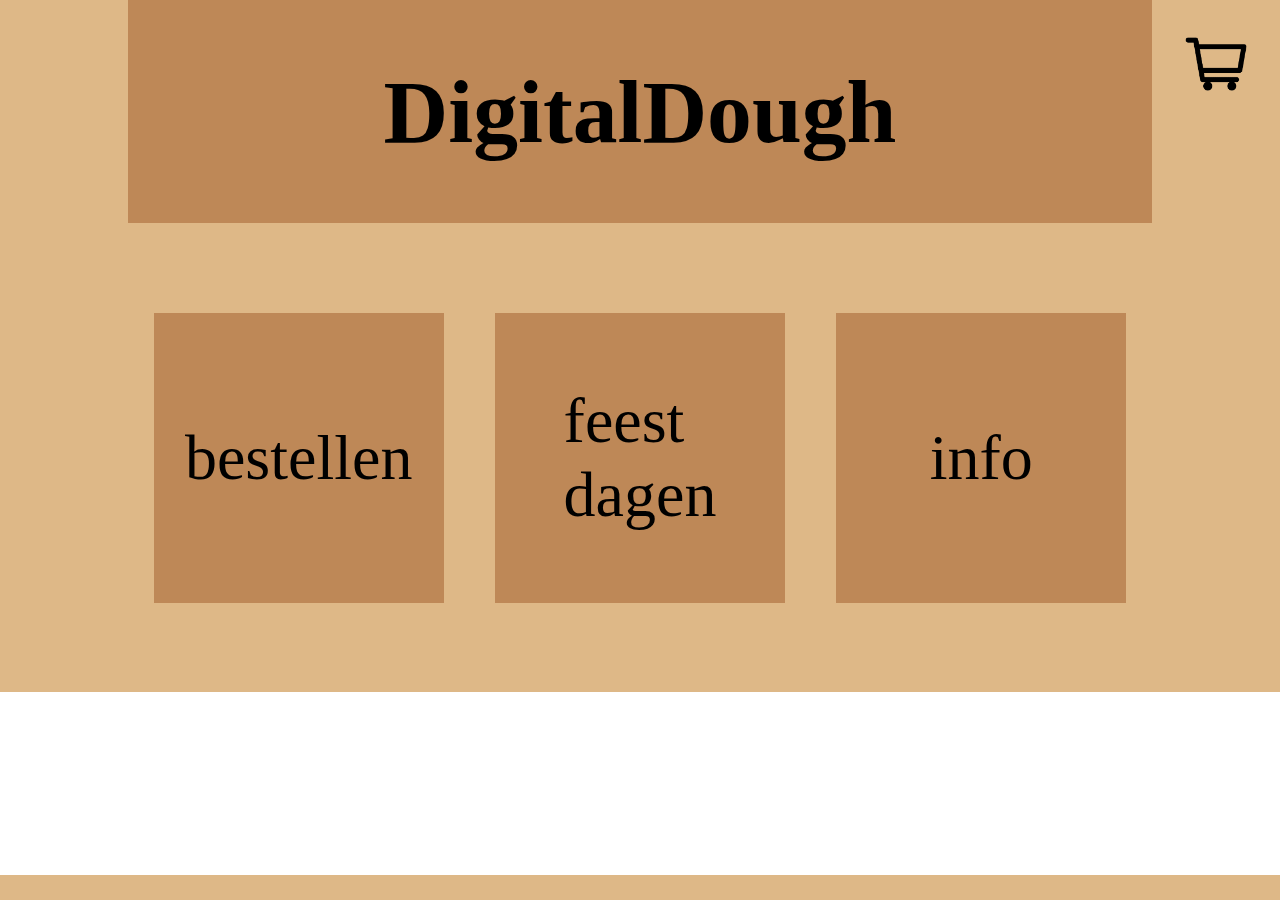
<file: index.html>
<html>
    <head>
        <title>DigitalDough</title>
        <link rel="stylesheet" href="style.css">
    </head>

    <body class="body">
        <div class="banner">
            <h1 class="bannertext">DigitalDough</h1>
        </div>
        
        <div class="winkelmandje"><a href="shoppincart.html"><img src="images/shoppingKart.png" class="cdimg"></a></div>
        
        <div class="break"></div>

        <div class="blockParent">
            <a href="bestellen.html" class="indexblock"><div>bestellen</div></a>
            <a href="feestdagen.html" class="indexblock"><div>feest <br> dagen</div></a>
            <a href="info.html" class="indexblock"><div>info</div></a>
        </div>

        <div class="break"></div>

        <div class="review">
            
        </div>
    </body>
</html>
</file>
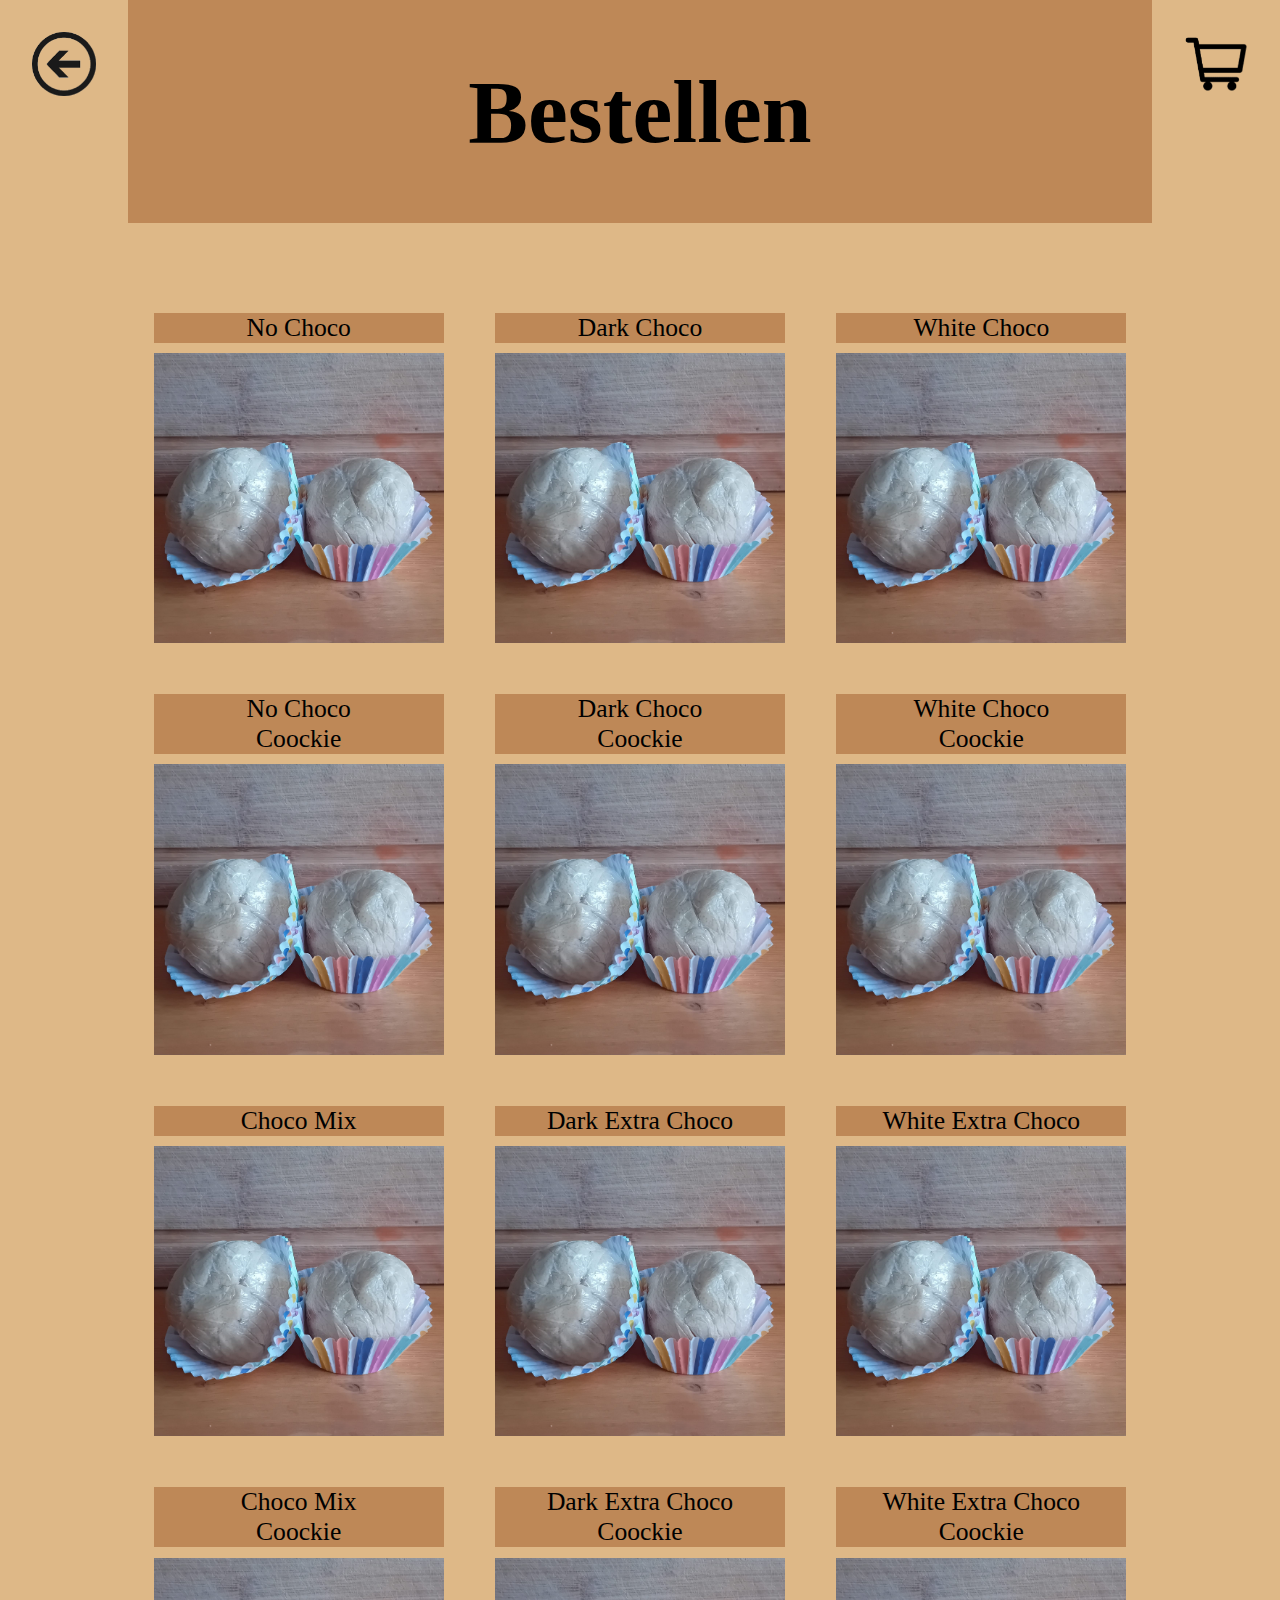
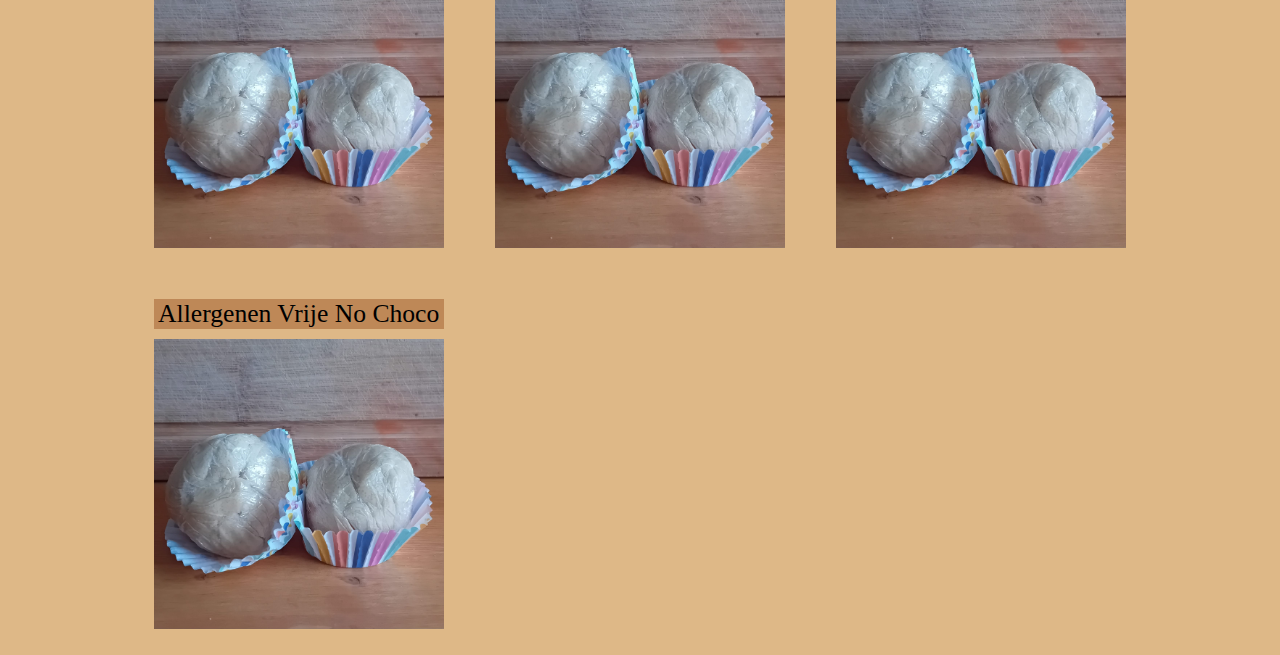
<file: bestellen.html>
<html>
    <head>
        <title>DigitalDough</title>
        <link rel="stylesheet" href="style.css">
        <script src="bestellen.js"></script>
    </head>

    <body class="body">
        <div class="banner">
            <h1 class="bannertext">Bestellen</h1>
        </div>

        <a href="index.html" class="backbutton"><div><img src="images/back arrow.png" class="cdimg"></div></a>

        <a href="shoppincart.html" class="winkelmandje"><div><img src="images/shoppingKart.png" class="cdimg"></div></a>

        <div class="break"></div>


        <!--1st block nochoco, blchoco & whchoco--> 
        <div class="blockParent">
            <a href="order.php" class="blocktext" id="NoChoco" onclick="pasteID()"><div class="text">No Choco</div></a>
            <a href="bestellen.html" class="blocktext"><div class="text">Dark Choco</div></a>
            <a href="bestellen.html" class="blocktext"><div class="text">White Choco</div></a>
        </div>
        <div class="blockParent">
            <a href="bestellen.html" class="block" id="NoChoco"><div><img src="images/noChoco.jpg" style="max-width: 100%;"></div></a>
            <a href="bestellen.html" class="block" id="NoChoco"><div><img src="images/noChoco.jpg" style="max-width: 100%;"></div></a>
            <a href="bestellen.html" class="block" id="NoChoco"><div><img src="images/noChoco.jpg" style="max-width: 100%;"></div></a>
        </div>


        <!--2nd block nochoco-, blchoco- & whchoco coockie-->
        <div class="blockParent">
            <a href="bestellen.html" class="blocktext"><div class="text">No Choco <br> Coockie</div></a>
            <a href="bestellen.html" class="blocktext"><div class="text">Dark Choco <br> Coockie</div></a>
            <a href="bestellen.html" class="blocktext"><div class="text">White Choco <br> Coockie</div></a>
        </div>
        <div class="blockParent">
            <a href="bestellen.html" class="block" id="NoChoco"><div><img src="images/noChoco.jpg" style="max-width: 100%;"></div></a>
            <a href="bestellen.html" class="block" id="NoChoco"><div><img src="images/noChoco.jpg" style="max-width: 100%;"></div></a>
            <a href="bestellen.html" class="block" id="NoChoco"><div><img src="images/noChoco.jpg" style="max-width: 100%;"></div></a>
        </div>


        <!--3rd block chocomix, xblchoco & xwhchoco-->
        <div class="blockParent">
            <a href="bestellen.html" class="blocktext"><div class="text">Choco Mix</div></a>
            <a href="bestellen.html" class="blocktext"><div class="text">Dark Extra Choco</div></a>
            <a href="bestellen.html" class="blocktext"><div class="text">White Extra Choco</div></a>
        </div>
        <div class="blockParent">
            <a href="bestellen.html" class="block" id="NoChoco"><div><img src="images/noChoco.jpg" style="max-width: 100%;"></div></a>
            <a href="bestellen.html" class="block" id="NoChoco"><div><img src="images/noChoco.jpg" style="max-width: 100%;"></div></a>
            <a href="bestellen.html" class="block" id="NoChoco"><div><img src="images/noChoco.jpg" style="max-width: 100%;"></div></a>
        </div>


        <!--4th block chocomix-, xblchoco- & xwhchoco coockie-->
        <div class="blockParent">
            <a href="bestellen.html" class="blocktext"><div class="text">Choco Mix <br> Coockie</div></a>
            <a href="bestellen.html" class="blocktext"><div class="text">Dark Extra Choco <br> Coockie</div></a>
            <a href="bestellen.html" class="blocktext"><div class="text">White Extra Choco <br> Coockie</div></a>
        </div>
        <div class="blockParent">
            <a href="bestellen.html" class="block" id="NoChoco"><div><img src="images/noChoco.jpg" style="max-width: 100%;"></div></a>
            <a href="bestellen.html" class="block" id="NoChoco"><div><img src="images/noChoco.jpg" style="max-width: 100%;"></div></a>
            <a href="bestellen.html" class="block" id="NoChoco"><div><img src="images/noChoco.jpg" style="max-width: 100%;"></div></a>
        </div>

        <!--5th block vega-->
        <div class="blockParent">
            <a href="bestellen.html" class="blocktext"><div class="text">Allergenen Vrije No Choco</div></a>
            <a href="bestellen.html" class="emptyBlockText"><div></div></a>
            <a href="bestellen.html" class="emptyBlockText"><div></div></a>
        </div>
        <div class="blockParent">
            <a href="bestellen.html" class="block" id="NoChoco"><div><img src="images/noChoco.jpg" style="max-width: 100%;"></div></a>
            <a href="bestellen.html" class="emptyBlock"><div></div></a>
            <a href="bestellen.html" class="emptyBlock"><div></div></a>
        </div>
    </body>
</html>
</file>
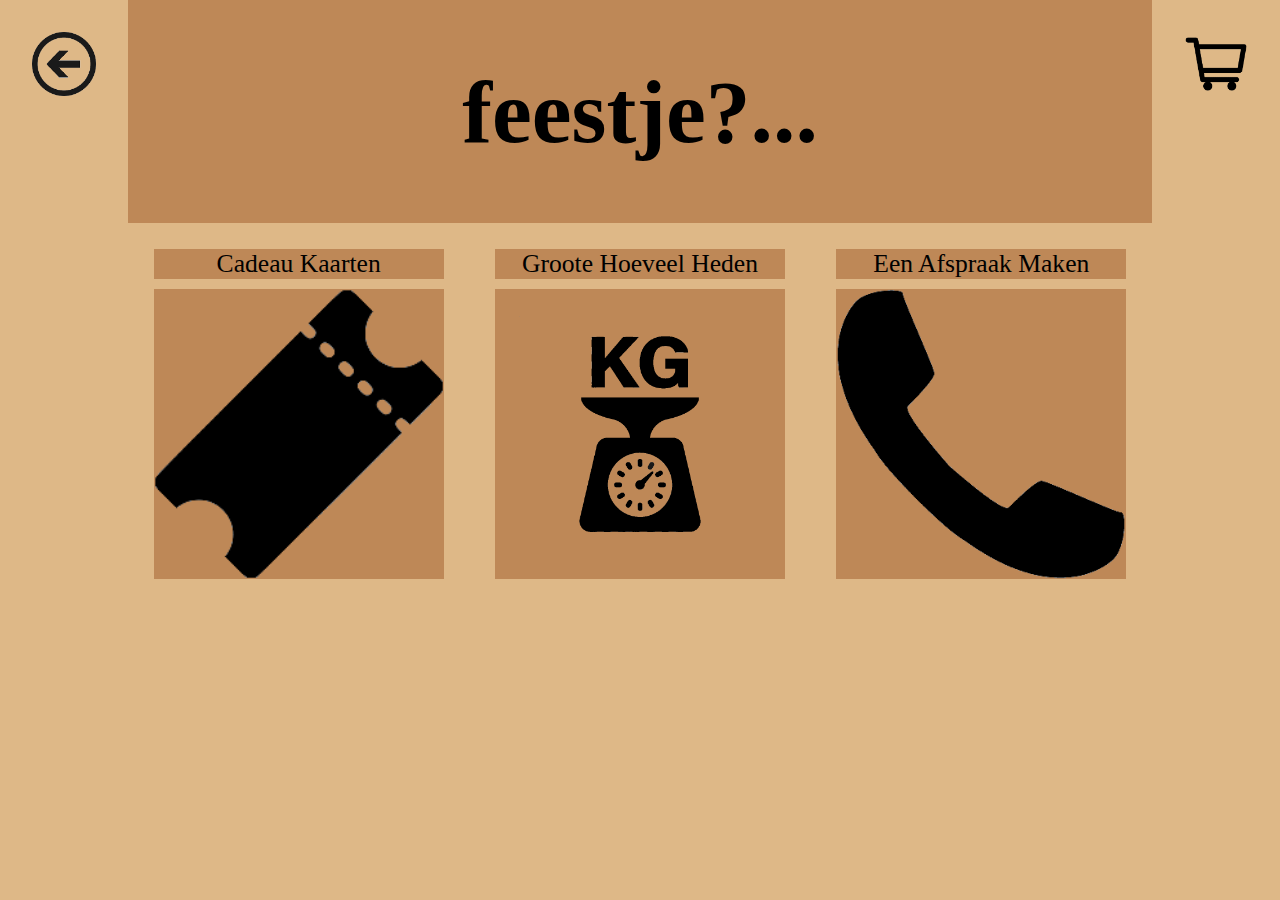
<file: feestdagen.html>
<html>
    <head>
        <title>DigitalDough</title>
        <link rel="stylesheet" href="style.css">
    </head>

    <body class="body">
        <div class="banner">
            <h1 class="bannertext">feestje?...</h1>
        </div>

        <a href="index.html" class="backbutton"><div><img src="images/back arrow.png" class="cdimg"></div></a>

        <div class="winkelmandje"><a href="shoppincart.html"><img src="images/shoppingKart.png" class="cdimg"></a></div>

        <div class="blockParent">
            <a href="bestellen.html" class="blocktext"><div class="text">Cadeau Kaarten</div></a>
            <a href="bestellen.html" class="blocktext"><div class="text">Groote Hoeveel Heden</div></a>
            <a href="bestellen.html" class="blocktext"><div class="text">Een Afspraak Maken</div></a>
        </div>
        <div class="blockParent">
            <a href="bestellen.html" class="block"><div><img src="images/ticket.png" style="width: 100%;"></div></a>
            <a href="bestellen.html" class="block"><div><img src="images/grooteHoeveelHeden.png" style="width: 100%;"></div></a>
            <a href="bestellen.html" class="block"><div><img src="images/telefoonIcoon.png" style="width: 100%;"></div></a>
        </div>
    </body>
</html>
</file>
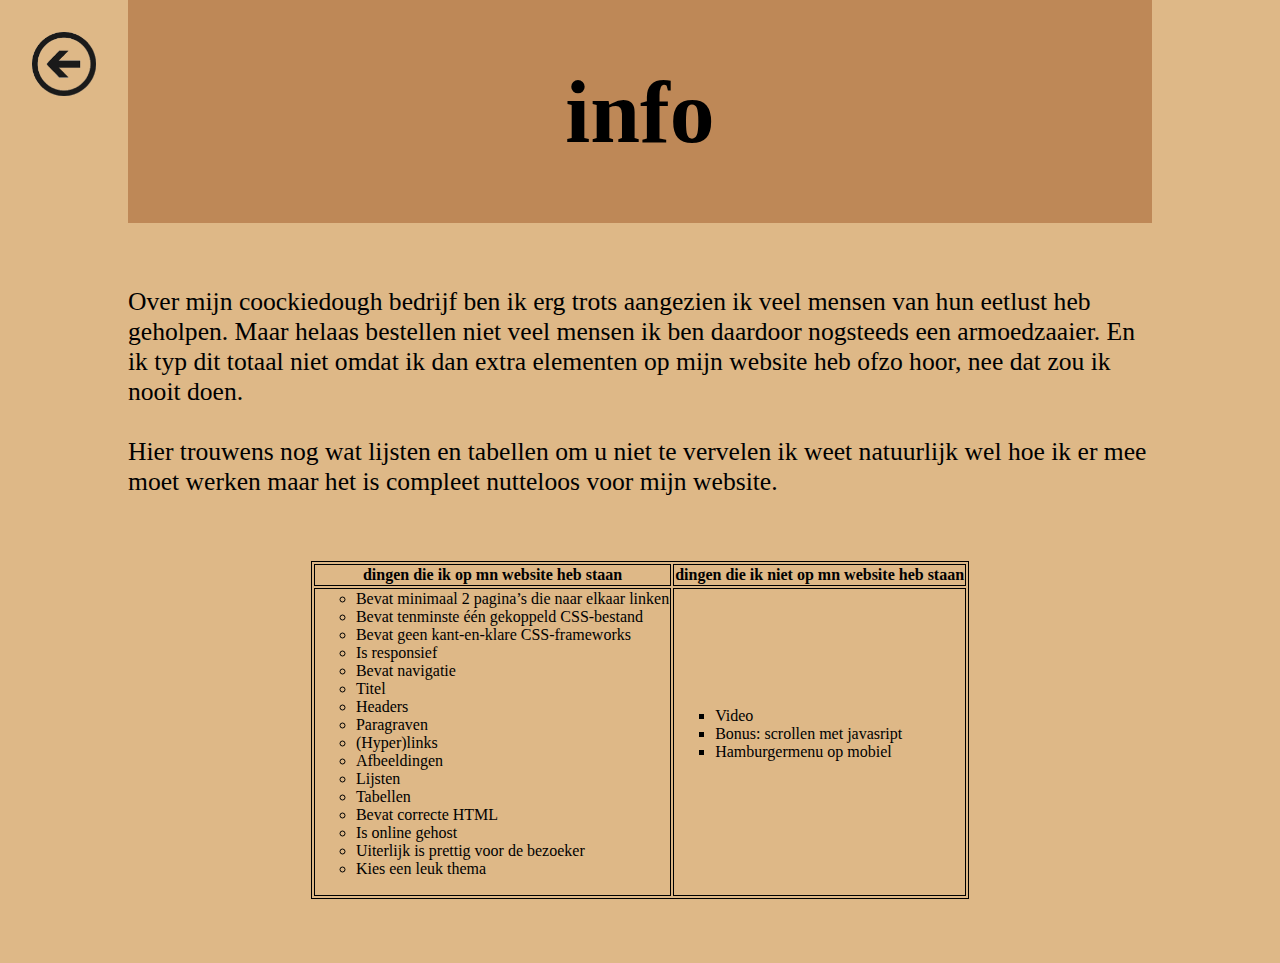
<file: info.html>
<html>
    <head>
        <title>DigitalDough</title>
        <link rel="stylesheet" href="style.css">
    </head>

    <body class="body">
        <div class="banner">
            <h1 class="bannertext">info</h1>
        </div>

        <a href="index.html" class="backbutton"><div><img src="images/back arrow.png" class="cdimg"></div></a>

        <div class="break"></div>

        <div class="blockParent">
            <p class="text">
                Over mijn coockiedough bedrijf ben ik erg trots aangezien ik veel mensen van hun eetlust heb geholpen.
                Maar helaas bestellen niet veel mensen ik ben daardoor nogsteeds een armoedzaaier.
                En ik typ dit totaal niet omdat ik dan extra elementen op mijn website heb ofzo hoor,
                nee dat zou ik nooit doen.
                <br>
                <br>
                Hier trouwens nog wat lijsten en tabellen om u niet te vervelen ik weet natuurlijk wel hoe ik er mee moet werken maar het is compleet nutteloos voor mijn website.
            </p>
        </div>

        <div class="break"></div>
        

        <table style="border: 1px solid black;">

            <tr style="border: 1px solid black;">

                <th style="border: 1px solid black;">
                    dingen die ik op mn website heb staan
                </th>

                <th style="border: 1px solid black;">
                    dingen die ik niet op mn website heb staan
                </th>

            </tr>

            <tr style="border: 1px solid black;">

                <td style="border: 1px solid black;">

                    <ul style="list-style-type: circle;">
                        <li>Bevat minimaal 2 pagina’s die naar elkaar linken</li>
                        <li>Bevat tenminste één gekoppeld CSS-bestand</li>
                        <li>Bevat geen kant-en-klare CSS-frameworks</li>
                        <li>Is responsief</li>
                        <li>Bevat navigatie</li>
                        <li>Titel</li>
                        <li>Headers</li>
                        <li>Paragraven</li>
                        <li>(Hyper)links</li>
                        <li>Afbeeldingen</li>
                        <li>Lijsten</li>
                        <li>Tabellen</li>
                        <li>Bevat correcte HTML</li>
                        <li>Is online gehost</li>
                        <li>Uiterlijk is prettig voor de bezoeker</li>
                        <li>Kies een leuk thema</li>
                    </ul>

                </td>

                <td style="border: 1px solid black;">

                    <ul style="list-style-type: square;">
                        <li>Video</li>
                        <li>Bonus: scrollen met javasript</li>
                        <li>Hamburgermenu op mobiel</li>
                    </ul>

                </td>

            </tr>

        </table>


        <div class="break"></div>
    </body>
</html>
</file>
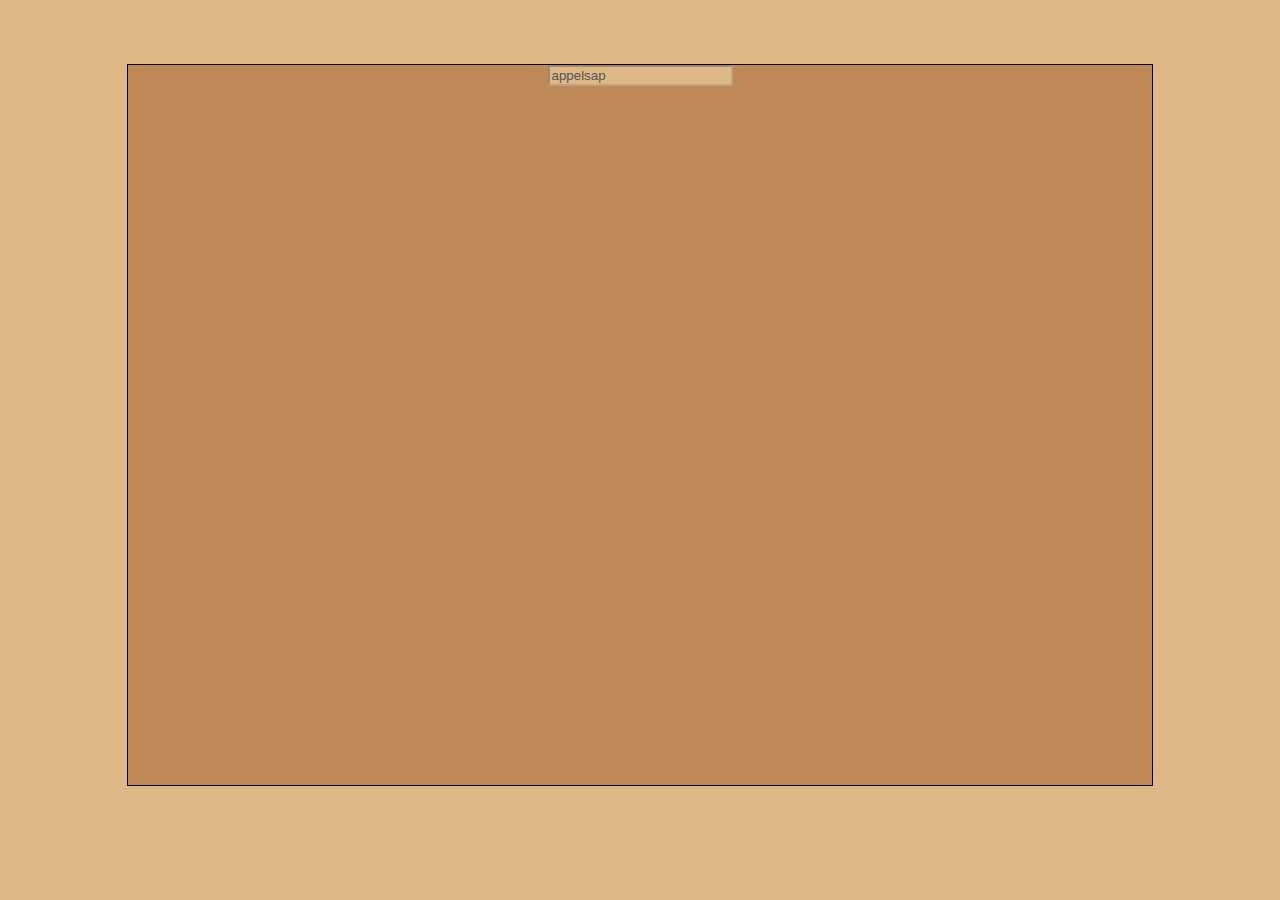
<file: order.html>
<html>
    <head>
        <title>DigitalDough</title>
        <link rel="stylesheet" href="style.css">
    </head>

    <body class="body">
        <div class="orderMenu">
            <input type="text" id="displayFlavour" disabled="true" value="appelsap">
        </div>
    </body>
</html>
</file>
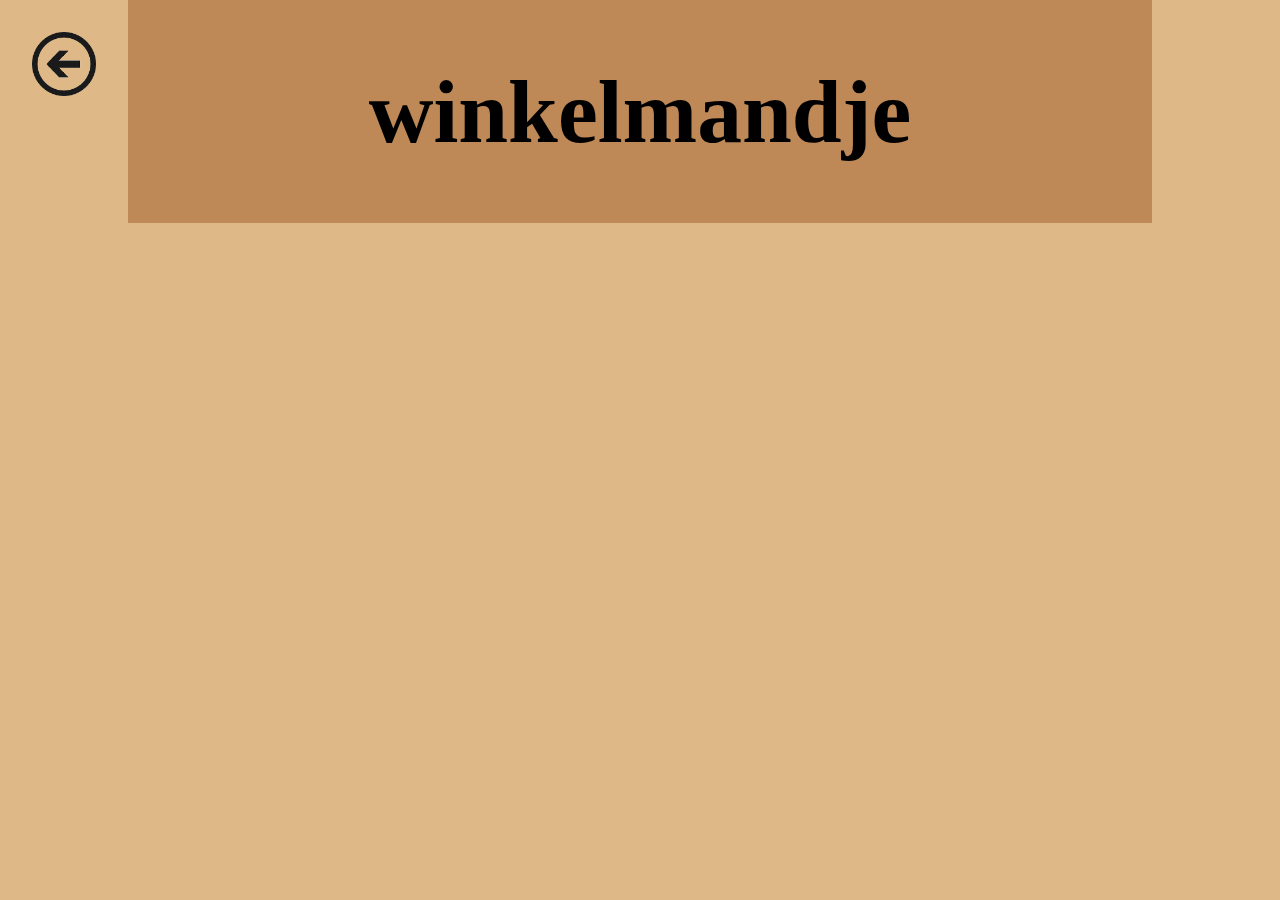
<file: shoppincart.html>
<html>
    <head>
        <title>DigitalDough</title>
        <link rel="stylesheet" href="style.css">
    </head>

    <body class="body">
        <div class="banner">
            <h1 class="bannertext">winkelmandje</h1>
        </div>

        <a href="index.html" class="backbutton"><div><img src="images/back arrow.png" class="cdimg"></div></a>
    </body>
</html>
</file>
<file: style.css>
.body{
    background-color: burlywood;
    margin: 0;
    display: flex;
    flex-direction: column;
    align-items: center;
}

.banner{
    width: 80%;
    aspect-ratio: 10/1;
    text-align: center;
    background-color:#be8857;
}

.bannertext{
    font-family: "fonts/vollkorn_medium.ttf";
    font-size: 7vw;
}

.break{
    margin: 0;
    margin-top: 5%;
    width: 80%;
}

.blockParent{
    margin: 0;
    width: 80%;
    display: flex;
    justify-content: space-evenly;
}

.blocktext{
    margin: 2.5%;
    margin-bottom: 0;
    width: calc(100%/3);
    text-align: center;
    display: inline-block;
    background-color:#be8857;
    text-decoration: none;
    color: black;
    max-width: 100%;
}

.emptyBlockText{
    margin: 2.5%;
    margin-bottom: 0;
    width: calc(100%/3);
    text-align: center;
    display: inline-block;
    background-color:burlywood;
}

.text{
    margin: 0;
    font-family: "fonts/vollkorn_medium.ttf";
    font-size: 2vw;
}

.block{
    margin: 2.5%;
    margin-top: 1%;
    width: calc(100%/3);
    aspect-ratio: 1/1;
    text-align: center;
    display: inline-block;
    background-color:#be8857;
}

.emptyBlock{
    margin: 2.5%;
    margin-top: 1%;
    width: calc(100%/3);
    aspect-ratio: 1/1;
    display: inline-block;
    background-color:burlywood;
}

.indexblock{
    margin: 2.5%;
    width: calc(100%/3);
    aspect-ratio: 1/1;
    font-family: "fonts/vollkorn_medium.ttf";
    font-size: 5vw;
    text-decoration: none;
    color: black;
    display: flex;
    align-items: center;
    justify-content: center;
    background-color:#be8857;
}

.backbutton{
    position: fixed;
    margin: 2.5%;
    margin-right: 92.5%;
    width: 5%;
    aspect-ratio: 1/1;
}

.winkelmandje{
    position: fixed;
    margin: 2.5%;
    margin-left: 92.5%;
    width: 5%;
    aspect-ratio: 1/1;
}

.review{
    margin: 0;
    width: 100%;
    aspect-ratio: 7/1;
    background-color: #fff;
}

.cdimg{
    max-width: 100%;
}

.orderMenu{
    width: 80%;
    height: 80%;
    margin: 5%;
    background-color:#be8857;
    border: 1px solid black;
    display: flex;
    flex-direction: column;
    align-items: center;
}

#displayFlavour{
    background-color: burlywood;
    
}
</file>
